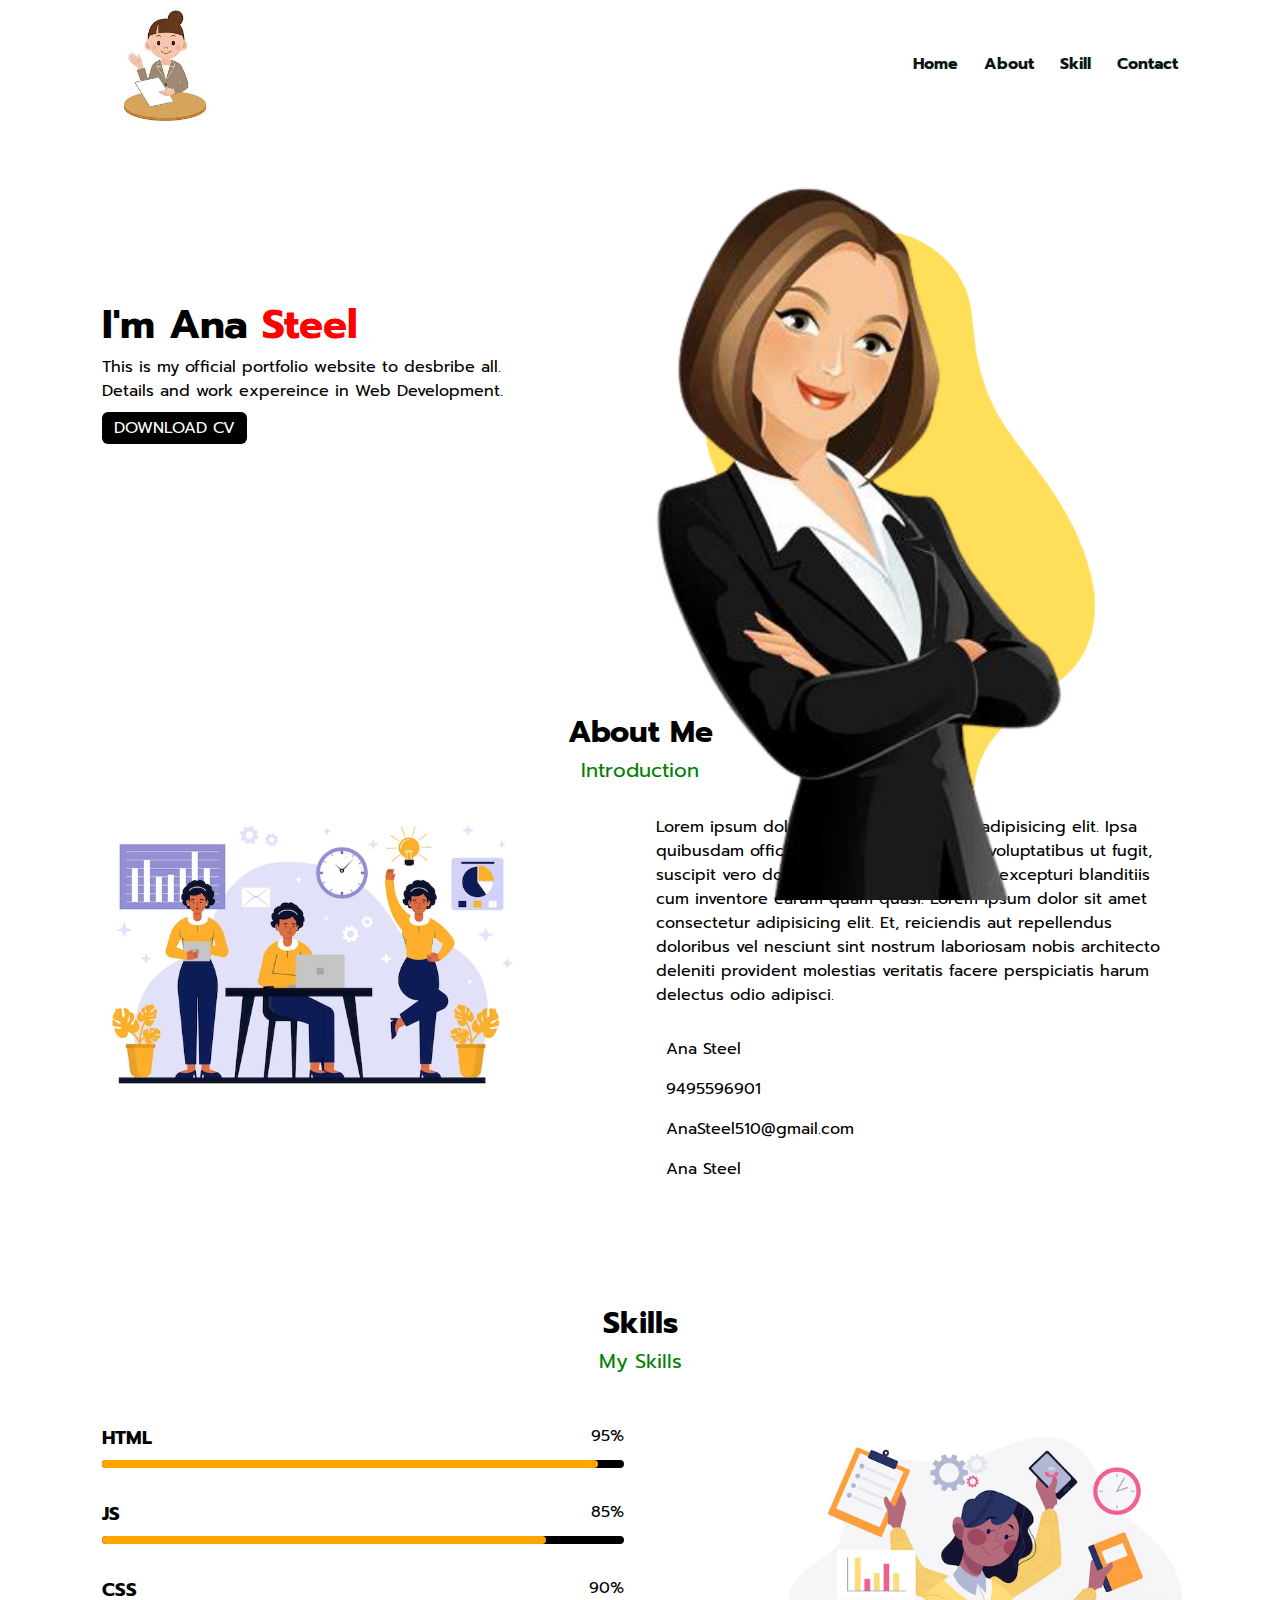
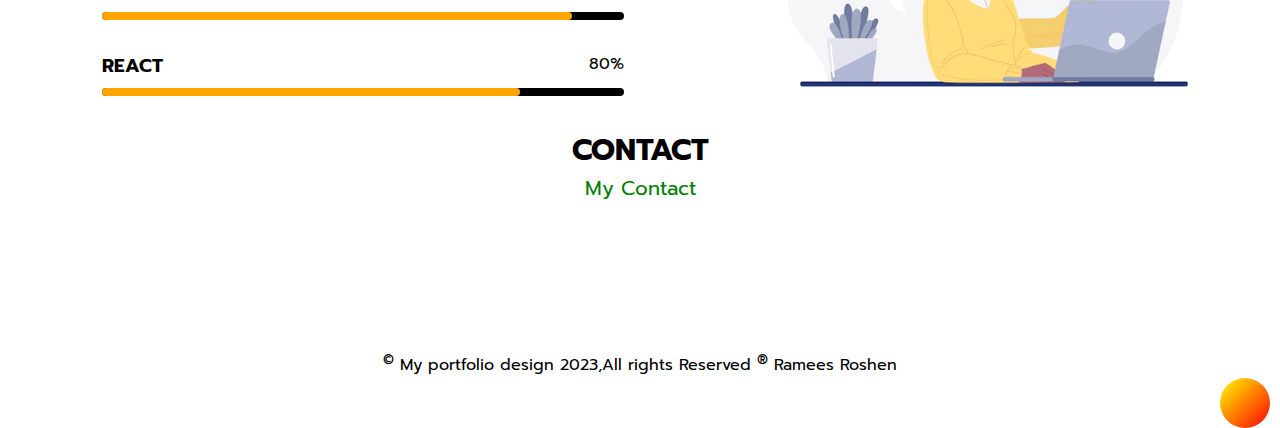
<file: portfoliooo/index.html>
<!DOCTYPE html>
<html lang="en">

<head>
    <meta charset="UTF-8">
    <meta name="viewport" content="width=device-width, initial-scale=1.0">
    <title>Portfolio</title>
    <link rel="stylesheet" href="./style.css">
    <link rel="stylesheet" href="https://cdnjs.cloudflare.com/ajax/libs/font-awesome/6.4.0/css/all.min.css" integrity="sha512-iecdLmaskl7CVkqkXNQ/ZH/XLlvWZOJyj7Yy7tcenmpD1ypASozpmT/E0iPtmFIB46ZmdtAc9eNBvH0H/ZpiBw==" crossorigin="anonymous" referrerpolicy="no-referrer" />
    <!-- fonts -->
    <link rel="preconnect" href="https://fonts.googleapis.com">
    <link rel="preconnect" href="https://fonts.gstatic.com" crossorigin>
    <link href="https://fonts.googleapis.com/css2?family=Prompt&display=swap" rel="stylesheet">
</head>

<body>
    <div class="container">
        <nav class="navbar">
            <!-- image -->
            <img src="./images/a-business-woman-who-explains-drawings_csp12051090.jpg" alt="image" class="logo">
            <!-- list -->
            <ul>
                <li class="listitem"><a class="links" href="#home">Home</a></li>
                <li class="listitem"><a class="links" href="#about">About</a></li>
                <li class="listitem"><a class="links" href="#skill">Skill</a></li>
                <li class="listitem"><a class="links" href="#contact">Contact</a></li>
            </ul>

        </nav>

        <!-- home -->
        <section id="home">
            <!-- content -->
            <div class="d1">
                <h1 class="h1">I'm Ana <span id="lastname"> Steel</span></h1>
                
                    <p class="p1">This is my official portfolio website to desbribe all.<br>
                    Details and work expereince in Web Development.</p>
               
                <a  class="download"    href="https://drive.google.com/file/d/1xR4lTWKljqseZWSHaaEVbVxjV1npszR2/view?usp=drive_link"
                    target="_blank" download>DOWNLOAD CV</a>
            </div>
            <!-- image -->
            <div class="image">
                <img id="shape"  src="./images/shape.png" alt="shape">
                <img  id="girl" src="./images/girl.png" alt="girl">
            </div>
        </section>


        <!-- about  -->
        <section id="about">
            <div class="heading">
                <h2>About Me</h2>
                <span>Introduction</span>
            </div>

            <div class="about_content"> 


                <!-- image -->
                <div class="about_image">
                    <img src="./images/about.avif" alt="">
                </div>


                <!-- details -->
                <div class="about_details">
                    <p>Lorem ipsum dolor, sit amet consectetur adipisicing elit. Ipsa quibusdam officia soluta pariatur at error voluptatibus ut fugit, suscipit vero doloremque dolores incidunt excepturi blanditiis cum inventore earum quam quasi. Lorem ipsum dolor sit amet consectetur adipisicing elit. Et, reiciendis aut repellendus doloribus vel nesciunt sint nostrum laboriosam nobis architecto deleniti provident molestias veritatis facere perspiciatis harum delectus odio adipisci.</p>
                    

                    <div class="information">
                       
                        <div class="info_box">
                            <i class="fa-solid fa-user"></i>
                            <span>Ana Steel</span>
                        </div>

                        <div class="info_box">
                            <i class="fa-solid fa-phone"></i>
                            <span>9495596901</span>

                        </div>

                        <div class="info_box">
                            <i class="fa-solid fa-envelope"></i>
                            <span>AnaSteel510@gmail.com</span>

                        </div>
                        <div class="info_box">

                        <i class="fa-brands fa-github"></i>
                        <span>Ana Steel</span>
                        
                        </div>

                    </div>

                </div>

            </div>
        </section>

        <section id="skill">
            <div class="heading">
                <h2>Skills</h2>
                <span>My Skills</span>
            </div>

            <div class="skill_containter">
              <!-- progress -->
              <div class="progress_bar">

                <div class="bar_containter">
                    <h3>HTML</h3>
                    <span>95%</span>
                    <div class="base_bar"></div>
                    <div class="base_bar html-bar"></div>
                </div>

                <div class="bar_containter">
                    <h3>JS</h3>
                    <span>85%</span>
                    <div class="base_bar"></div>
                    <div class="base_bar js-bar"></div>
                </div>

                <div class="bar_containter">
                    <h3>CSS</h3>
                    <span>90%</span>
                    <div class="base_bar"></div>
                    <div class="base_bar css-bar"></div>
                </div>

                <div class="bar_containter">
                    <h3>REACT</h3>
                    <span>80%</span>
                    <div class="base_bar"></div>
                    <div class="base_bar react-bar"></div>
                </div>



              </div>
            <!-- image -->
            <div class="skill_img">
                <img src="./images/skills.webp" alt="skills">
            </div>

          

        </div>
        </section>
        <section id="contact">

            <div class="heading">
                <h2>CONTACT</h2>
                <span>My Contact</span>
            </div>

            <div class="icon_bar">
            <div class="icon">
                <a href="https://www.linkedin.com/in/ramees-roshen-4385321a0" target="_blank"><i class="fa-brands fa-linkedin-in"></i></a>
            </div>

            <div class="icon">
                <a href="https://wa.me/+919495596901" target="_blank"><i class="fa-brands fa-whatsapp"></i></a>
            </div>

            <div class="icon">
                <a href="" target="_blank"><i class="fa-brands fa-github"></i></a>
            </div>

            <div class="icon">
                <a href="https://twitter.com/RameesRoshen?t=M0S5IJmK_iRyUTXNzJeouQ&s=08" target="_blank"><i class="fa-brands fa-twitter"></i></a>
            </div>

            <div class="icon">
                <a href="https://www.facebook.com/roshan.narangavil?mibextid=2JQ9oc" target="_blank"><i class="fa-brands fa-facebook"></i></a>
            </div>

            <div class="icon">
                <a href="https://instagram.com/ra_mi_z_ro_sh_en?igshid=MzNlNGNkZWQ4Mg==" target="_blank"><i class="fa-brands fa-instagram"></i></a>
            </div>
        </div>

        <footer>
            <p><sup>&copy;</sup> My portfolio design 2023,All rights Reserved <sup>&reg;</sup> Ramees Roshen</p>

            <div class="arrow">
                <a href="#top"><i class="fa-solid fa-arrow-up fa-2x"></i></a>
            </div>
        </footer>
        </section>

    </div>

</body>

</html>
</file>
<file: portfoliooo/style.css>
*{
    margin: 0px;
    padding: 0px;
    font-family: 'Montserrat', sans-serif;
    font-family: 'Prompt', sans-serif;
}
.container{
    width: 100%;
     height: 100vh;  /* vh=19.2px*/
    position: relative;
    background-color: white;
}
.navbar{
    display: flex; /*side by side */
    justify-content: space-between;
    width: 85%;
    margin-left: 100px;
     align-items: center; /*place text to center */
}
.logo{
    width: 130px;
}
.listitem{
    display: inline-block; /*it makes the list into a lines */
    margin: 5px 10px; /* space for the list */
}
.links{
    text-decoration: none;
    color: rgb(9, 21, 21);
    font-weight: bold;

}


/* selectors:pseudo_class{property:value} */
.links:hover{
    color: red;
}
.d1{
    margin-left: 8%;
    margin-top: 13%;
}
.h1{
    font-size: 40px;
}
#lastname{
    color: red;
}
.download{
    
    background-color: black;
    color: white;
    text-decoration: none;
    padding: 4px 12px;
    line-height: 50px;
    border-radius: 6px;
}
.image{
    position: absolute;
    width: 40%;
    height: 80%;
    bottom: 0%;
    right: 10px;
   
}
.image img{
    position: absolute;
    height: 100%;
    left: 28%;
    transform: translateX(-50%);
    transition: bottom 1s,left 1s;
    bottom: 0px;
}
.image:hover #shape{
    bottom: 70px;
}
.image:hover #girl{
    left: 40%;
}

/* about */



#about{
    margin: 20% 8% 0px 8%;
}
.heading{
    text-align: center;
}
.heading h2{
    font-size: 30px;
}
.heading span {
    font-size: 20px;
    color: green;
}


/* details*/

.about_content{
    display: grid;
    grid-template-columns: repeat(2,1fr);  
    margin-top: 30px;
    gap: 2rem;     /* 2rem= 16px */   

}

.about_details{
    
    font-size: 16px;
}

.information{
    margin-top: 30px;
}

.info_box{
    margin-bottom: 1rem;
}

.about_image img{
    width: 80%;
    
}

.info_box span{
    margin-left: 10px;
}

#skill{
    margin:8% 8% 0px 8% ;
}

.skill_containter{
    display: grid;
    grid-template-columns: repeat(2,1fr);  
    margin-top: 30px;
    gap: 2rem;     /* 2rem= 16px */  
    margin-top: 2rem; 

}

.skill_img img{
    width: 90%;
    padding-left: 6rem;
}

.bar_containter{
    display: flex;
    justify-content: space-between;
    padding: 1rem 0px;
    margin-bottom: 1rem;
    position: relative;
}
.base_bar{
    width: 100%;
    height: 0.5rem;
    background-color: black;
    border-radius: 5px;
    position: absolute;
    bottom: 0px;
}
.html-bar{
    background-color: orange;
    width: 95%;
}

.js-bar{
    background-color: orange;
    width: 85%;
}

.css-bar{
    background-color: orange;
    width: 90%;
}


.react-bar{
    background-color: orange;
    width: 80%;
}

.icon_bar{
    
    margin-top:3rem;
    
    display: flex;
    justify-content: center;
    align-items: center;
    
}
.icon, .arrow{
   
    width: 50px;
    height: 50px;
display: flex;
border-radius: 50px;
    align-items: center;
    justify-content: center;
    margin: 0px 10px;
    
}
.icon a{
    font-size: 25px;
    color: black;
}
.icon:hover, .arrow{
    background-image: linear-gradient(to bottom right ,yellow, red );
}
.icon:hover a{
    color: white;
    animation: shake 0.75s infinite;
}

@keyframes shake {
   10%{
    transform: rotate(15deg);
   }
   20%{
    transform: rotate(-15deg);
   }
   30%{
    transform: rotate(15deg);
   }
   40%{
    transform: rotate(-15deg);
   }
   

   
}

footer{
    margin: 3rem 0px;
}
footer p{
    text-align: center; 
}
.arrow {
    
    float: right;
}
.arrow:hover i{
    color: white;
}
</file>
